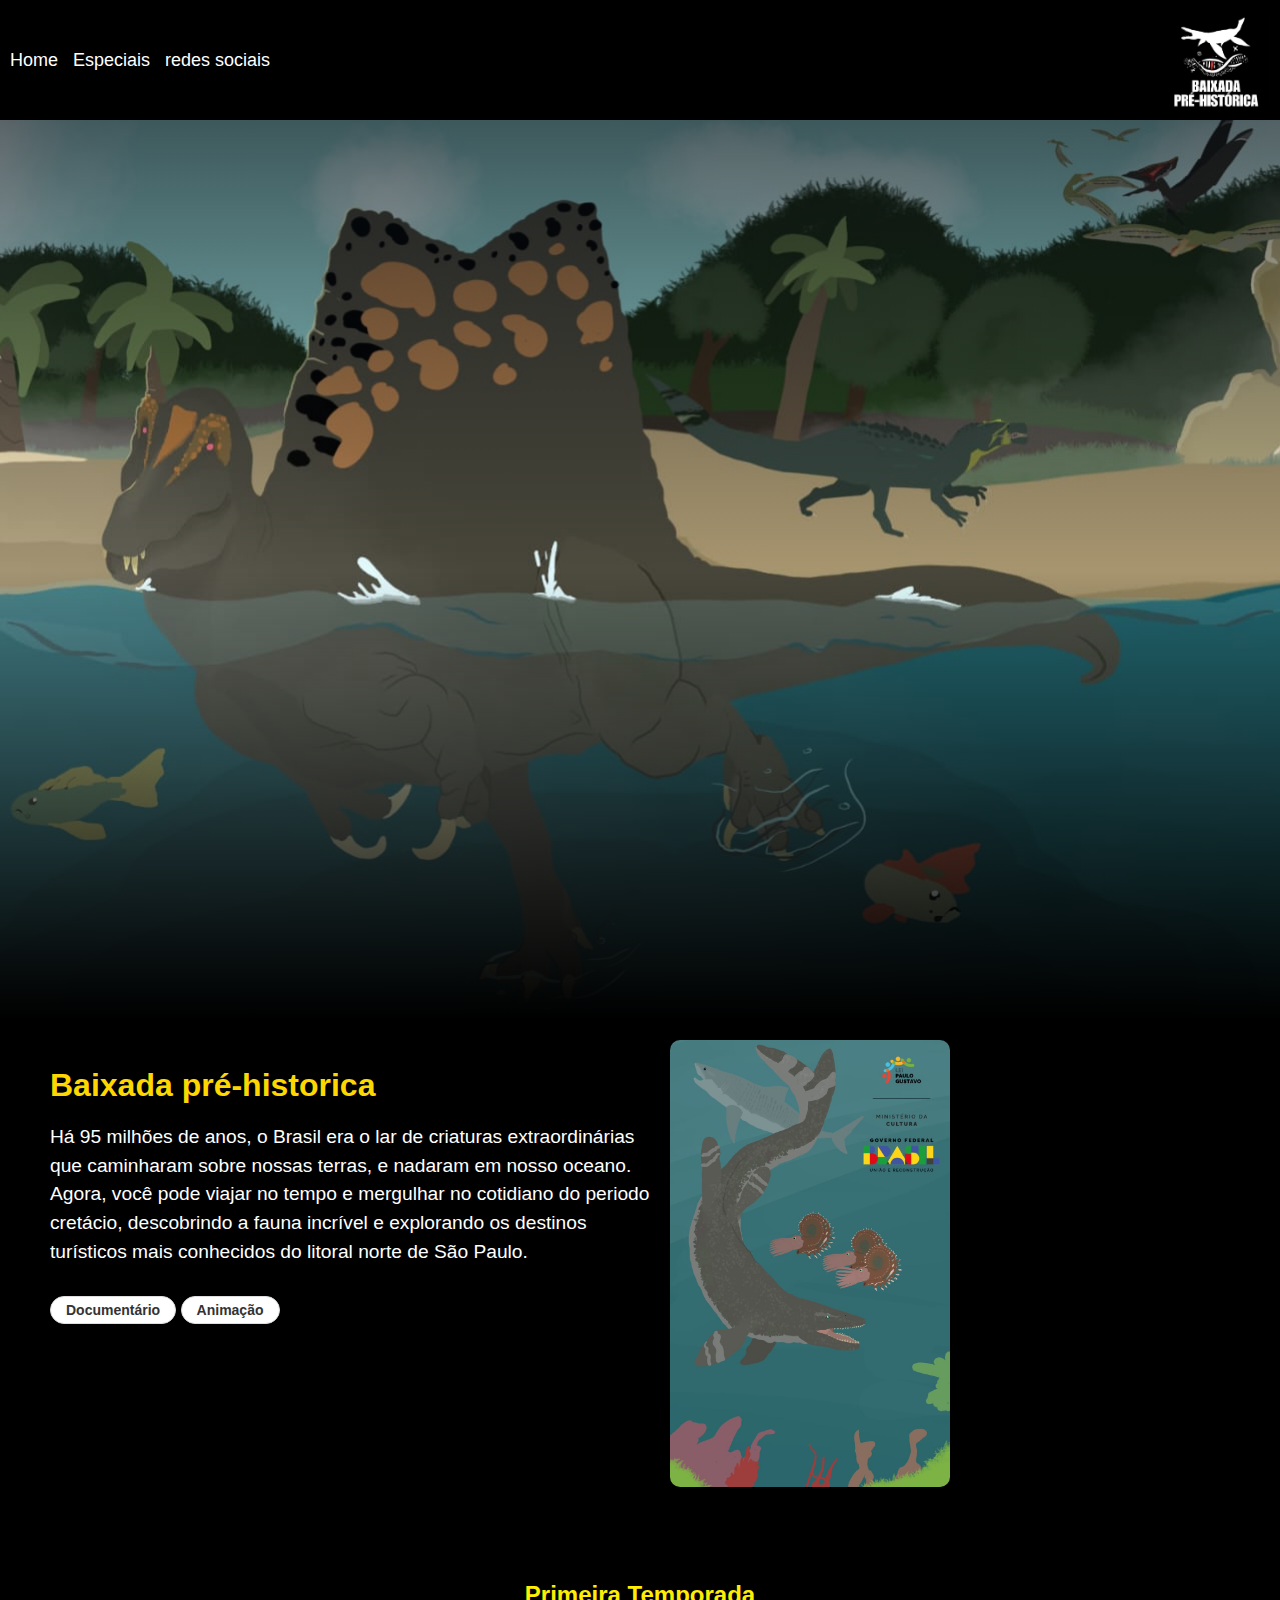
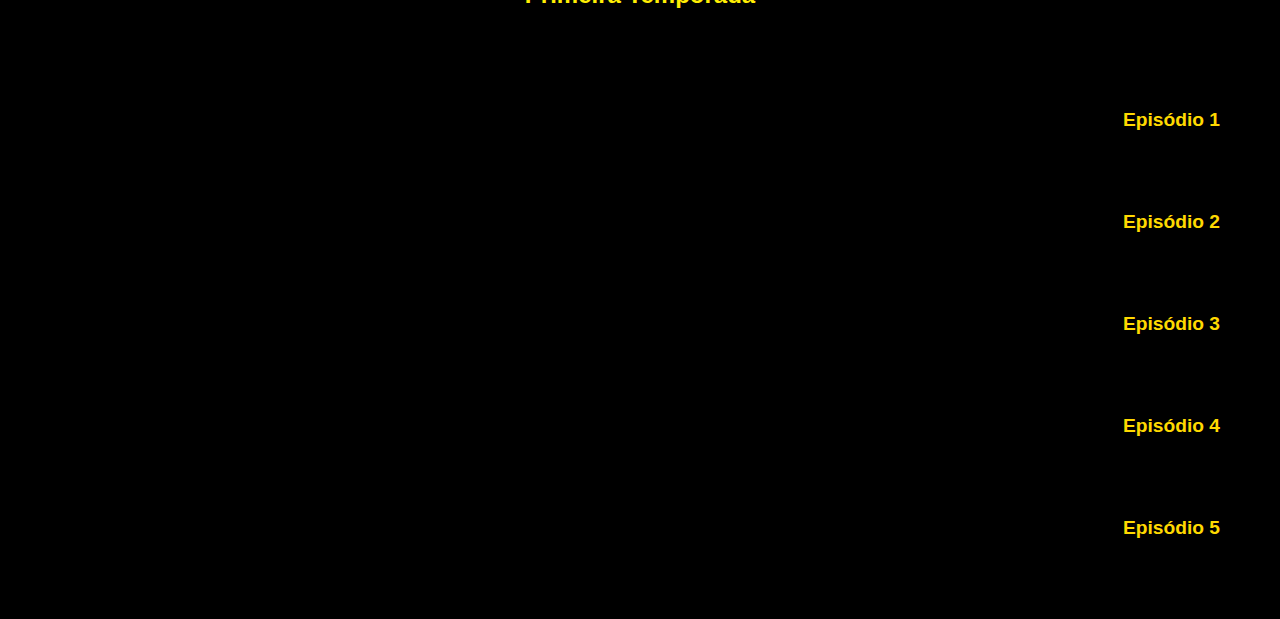
<file: index.html>
<!DOCTYPE html>
<html lang="en">
<head>
  <meta charset="UTF-8">
  <meta name="viewport" content="width=device-width, initial-scale=1.0">
  <link rel="icon" type="image/ico" href="./imagens/logoIcon.jpeg">
  <title>Baixada pré historica Home</title>
  <link rel="stylesheet" href="./Home.css">
</head>
<body>
  <header>
    <nav>
      <a href="./index.html">Home</a>
      <a href="./Special.html">Especiais</a>
      <a href="./Redes.html">redes sociais</a>
    </nav>
    <div class="logo">
      <img src="./imagens/logoHeader.jpeg" alt="Logo da Empresa">
    </div>
  </header>
  <div class="fullscreen-image"></div>
  <section class="video-section">
    <div class="text-content">
      <h2>Baixada pré-historica</h2>
      <p>
        Há 95 milhões de anos, o Brasil era o lar de criaturas extraordinárias que caminharam sobre nossas terras, e nadaram em nosso oceano. Agora, você pode viajar no tempo e mergulhar no cotidiano do periodo cretácio, descobrindo a fauna incrível e explorando os destinos turísticos mais conhecidos do litoral norte de São Paulo.
      </p>
      <div class="tag-documentary">Documentário</div>
      <div class="tag-documentary">Animação</div>
      
    </div>
    <div class="image-container">
      <img src="./imagens//logo.jpeg" alt="Capa">
    </div>
  </section>
</section>
<section class="season-section">
  <h2>Primeira Temporada</h2>
  <div class="video-list">
    <!-- Primeiro vídeo -->
    <div class="video-container">
      <object 
        data="https://www.youtube.com/embed/pdyxjX7Bpso" 
        width="320" 
        height="180">
      </object>
      <span>Episódio 1</span>
    </div>
    <!-- Segundo vídeo -->
    <div class="video-container">
      <object 
        data="https://www.youtube.com/embed/YUZGlGAbtJk" 
        width="320" 
        height="180">
      </object>
      <span>Episódio 2</span>
    </div>
    <!-- Terceiro vídeo -->
    <div class="video-container">
      <object 
        data="https://www.youtube.com/embed/_tBOapTTi2o" 
        width="320" 
        height="180">
      </object>
      <span>Episódio 3</span>
    </div>
    <!-- Quarto vídeo -->
    <div class="video-container">
      <object 
        data="https://www.youtube.com/embed/pyjnyBS_FOM" 
        width="320" 
        height="180">
      </object>
      <span>Episódio 4</span>
    </div>
    <!-- Quinto vídeo -->
    <div class="video-container">
      <object 
        data="https://www.youtube.com/embed/rGrId6sLzO8" 
        width="220" 
        height="180">
      </object>
      <span>Episódio 5</span>
    </div>
  </div>
  <!-- Modal para centralizar o vídeo -->
  <div id="video-modal" class="modal hidden">
    <div class="modal-content">
      <button id="close-modal">Fechar</button>
      <object id="modal-video" width="640" height="360"></object>
    </div>
  </div>
</section>
<script src="./javascript/Home.js"></script> 
</body>
</html>
</file>
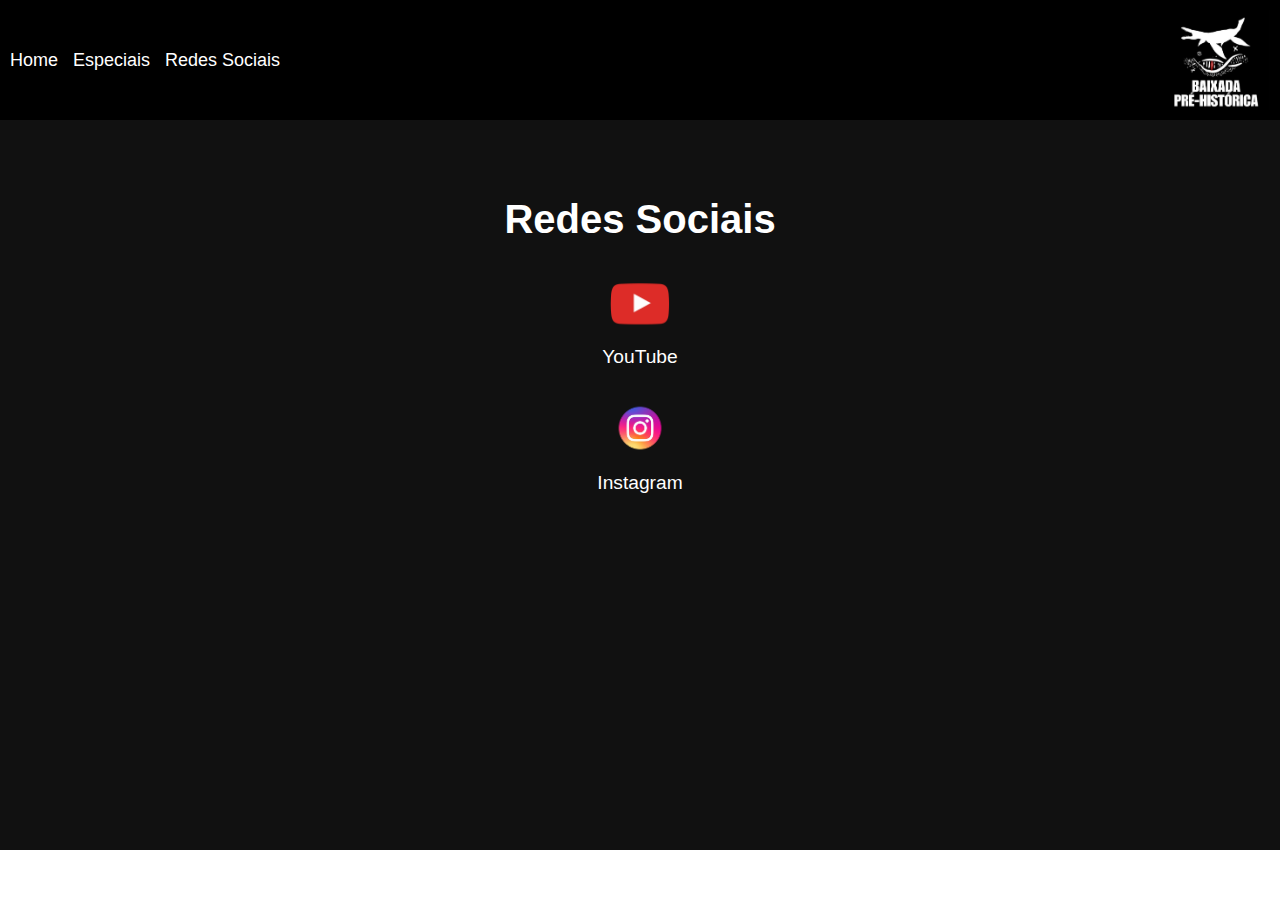
<file: Redes.html>
<!DOCTYPE html>
<html lang="en">
<head>
  <meta charset="UTF-8">
  <meta name="viewport" content="width=device-width, initial-scale=1.0">
  <link rel="icon" type="image/ico" href="./imagens/logoIcon.jpeg">
  <title>Baixada pré historica Redes</title>
  <link rel="stylesheet" href="./Redes.css">
</head>
<body>
  <header>
    <nav>
      <a href="./index.html">Home</a>
      <a href="./Special.html">Especiais</a>
      <a href="./Redes.html">Redes Sociais</a>
    </nav>
    <div class="logo">
      <img src="./imagens/logoHeader.jpeg" alt="Logo da Empresa">
    </div>
  </header>

  <section class="social-media">
    <h1>Redes Sociais</h1>
    <div class="icons">
      <!-- Item do YouTube -->
      <div class="icon-item">
        <a href="https://www.youtube.com/@PrimitiveDomain" target="_blank">
          <img src="./imagens/yotube.png" alt="Ícone do YouTube">
        </a>
        <span>YouTube</span>
      </div>
      <!-- Item do Instagram -->
      <div class="icon-item">
        <a href="https://www.instagram.com/arthur.bh_silva/" target="_blank">
          <img src="./imagens/insta.png" alt="Ícone do Instagram">
        </a>
        <span>Instagram</span>
      </div>
    </div>
  </section>
</body>
</html>
</file>
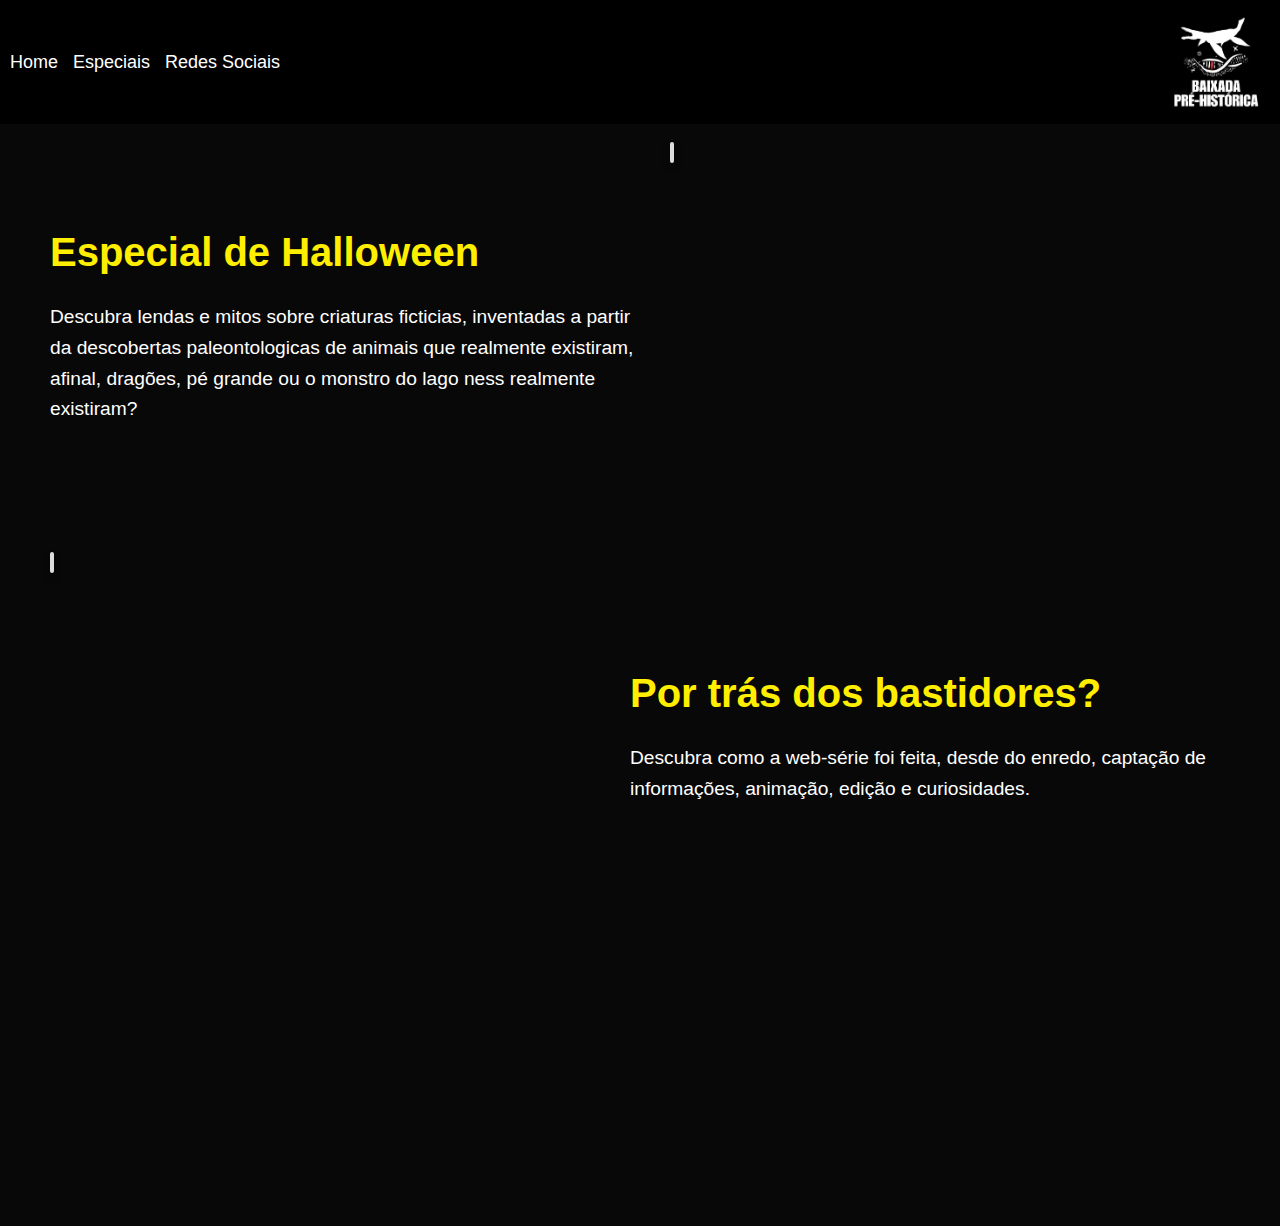
<file: Special.html>
<!DOCTYPE html>
<html lang="en">
<head>
  <meta charset="UTF-8">
  <meta name="viewport" content="width=device-width, initial-scale=1.0">
  <link rel="icon" type="image/ico" href="./imagens/logoIcon.jpeg">
  <title>Baixada pré historica Speciais</title>
  <link rel="stylesheet" href="./Special.css">
</head>
<body>
  <header>
    <nav>
      <a href="./index.html">Home</a>
      <a href="./Special.html">Especiais</a>
      <a href="./Redes.html">Redes Sociais</a>
    </nav>
    <div class="logo">
      <img src="./imagens/logoHeader.jpeg" alt="Logo da Empresa">
    </div>
  </header>

  <main class="content">
    <!-- Primeira Seção -->
    <div class="section">
      <div class="text-section">
        <h1>Especial de Halloween</h1>
        <p>
         Descubra lendas e mitos sobre criaturas ficticias, inventadas a partir da descobertas paleontologicas de animais que realmente existiram, afinal, dragões, pé grande ou o monstro do lago ness realmente existiram?
        </p>
      </div>
      <div class="video-section">
        <object 
          data="https://www.youtube.com/embed/lGkSKWat9z8?si=lDRrMlf-e38s8vQL" 
          type="text/html" 
          width="560" 
          height="315">
        </object>
      </div>
    </div>

    <!-- Segunda Seção (posições invertidas) -->
    <div class="section reverse">
        <div class="text-section">
            <h1>Por trás dos bastidores?</h1>
            <p>
              Descubra como a web-série foi feita, desde do enredo, captação de informações, animação, edição e curiosidades.
            </p>
          </div>
      <div class="video-section">
        <object 
          data="https://www.youtube.com/embed/qAShiIPqY4Y?si=EDHhtR8b3Nmiqo_B" 
          type="text/html" 
          width="560" 
          height="auto">
        </object>
      </div>
    </div>
  </main>
</body>
</html>
</file>
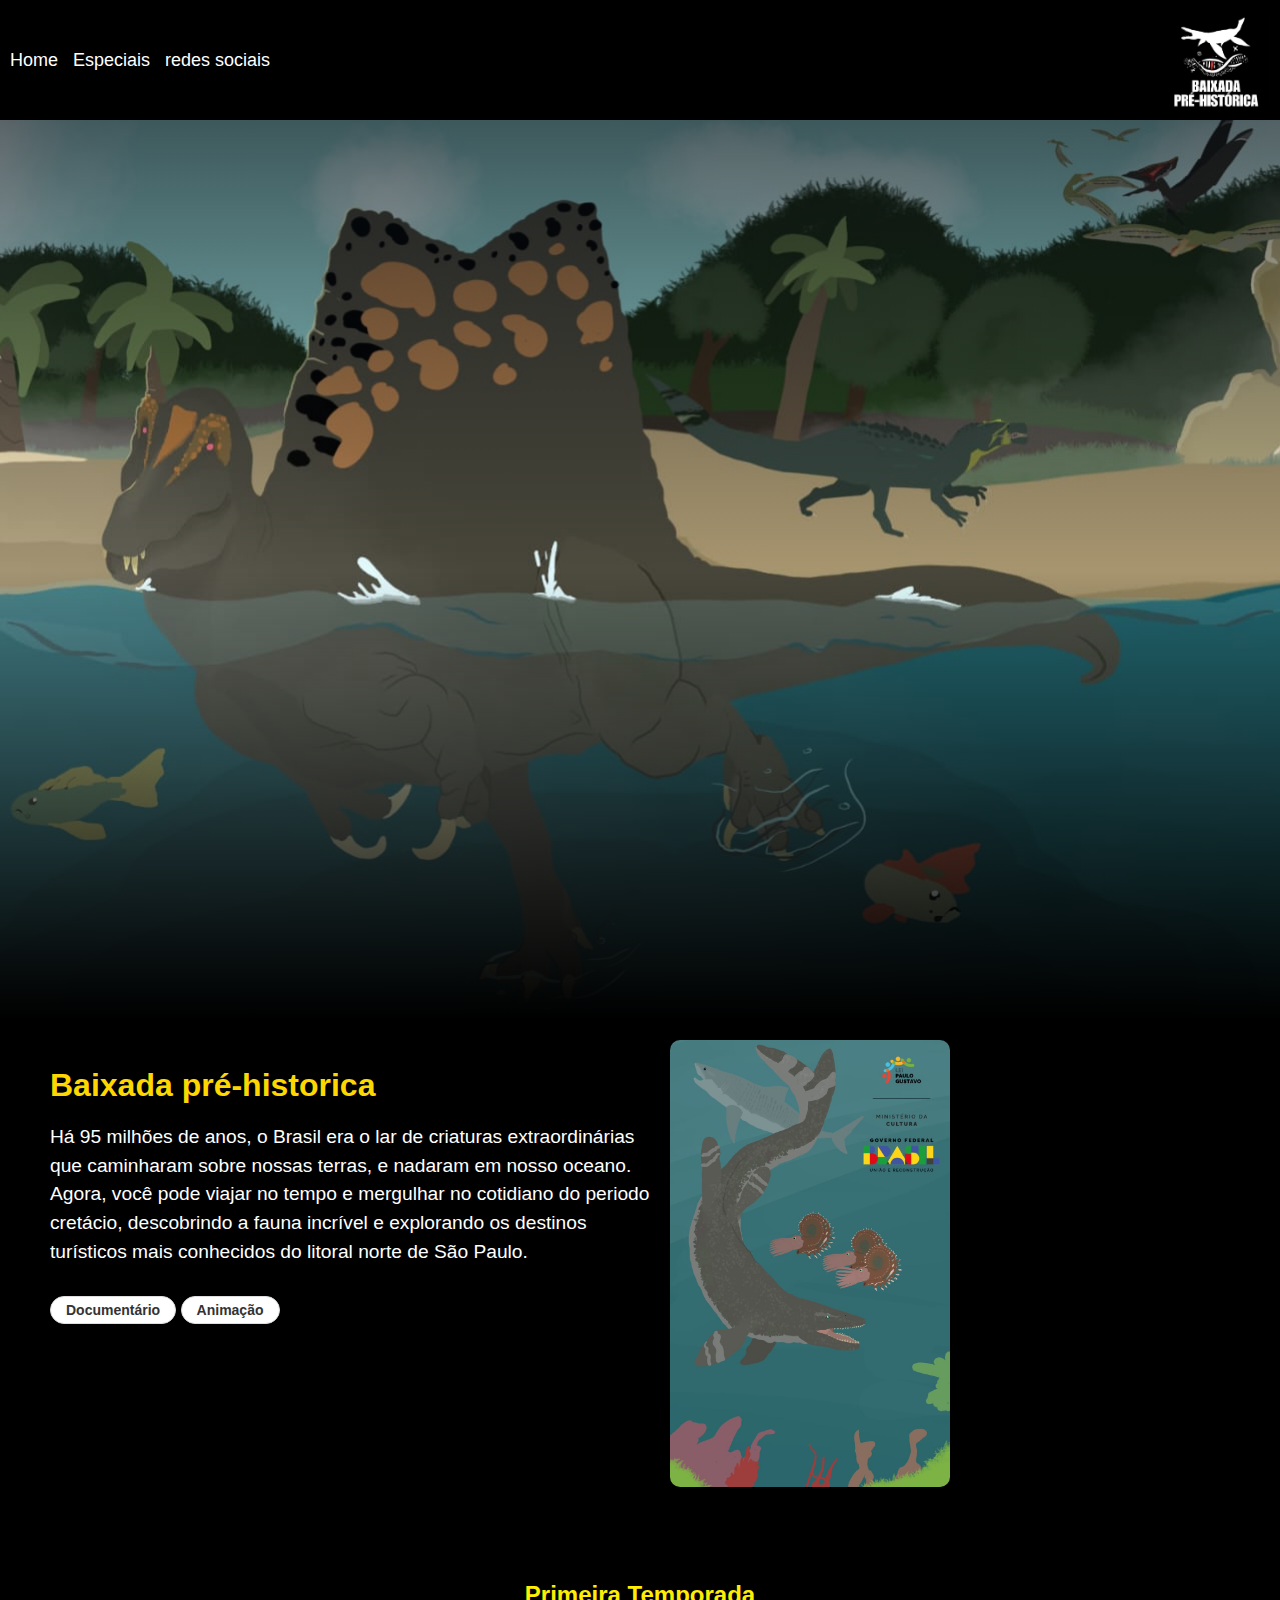
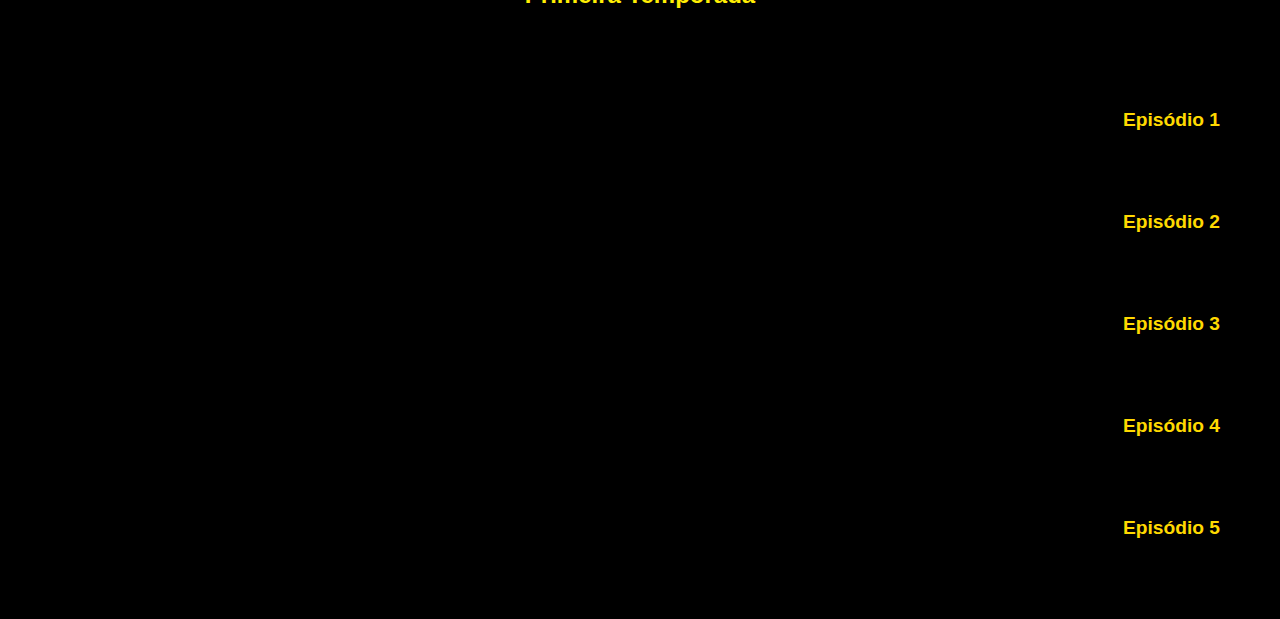
<file: HTML/Home.html>
<!DOCTYPE html>
<html lang="en">
<head>
  <meta charset="UTF-8">
  <meta name="viewport" content="width=device-width, initial-scale=1.0">
  <link rel="icon" type="image/ico" href="../imagens/logoIcon.jpeg">
  <title>Baixada pré historica Home</title>
  <link rel="stylesheet" href="../CSS/Home.css">
</head>
<body>
  <header>
    <nav>
      <a href="./Home.html">Home</a>
      <a href="./Special.html">Especiais</a>
      <a href="./Redes.html">redes sociais</a>
    </nav>
    <div class="logo">
      <img src="../imagens/logoHeader.jpeg" alt="Logo da Empresa">
    </div>
  </header>
  <div class="fullscreen-image"></div>
  <section class="video-section">
    <div class="text-content">
      <h2>Baixada pré-historica</h2>
      <p>
        Há 95 milhões de anos, o Brasil era o lar de criaturas extraordinárias que caminharam sobre nossas terras, e nadaram em nosso oceano. Agora, você pode viajar no tempo e mergulhar no cotidiano do periodo cretácio, descobrindo a fauna incrível e explorando os destinos turísticos mais conhecidos do litoral norte de São Paulo.
      </p>
      <div class="tag-documentary">Documentário</div>
      <div class="tag-documentary">Animação</div>
      
    </div>
    <div class="image-container">
      <img src="../imagens//logo.jpeg" alt="Capa">
    </div>
  </section>
</section>
<section class="season-section">
  <h2>Primeira Temporada</h2>
  <div class="video-list">
    <!-- Primeiro vídeo -->
    <div class="video-container">
      <object 
        data="https://www.youtube.com/embed/pdyxjX7Bpso" 
        width="320" 
        height="180">
      </object>
      <span>Episódio 1</span>
    </div>
    <!-- Segundo vídeo -->
    <div class="video-container">
      <object 
        data="https://www.youtube.com/embed/YUZGlGAbtJk" 
        width="320" 
        height="180">
      </object>
      <span>Episódio 2</span>
    </div>
    <!-- Terceiro vídeo -->
    <div class="video-container">
      <object 
        data="https://www.youtube.com/embed/_tBOapTTi2o" 
        width="320" 
        height="180">
      </object>
      <span>Episódio 3</span>
    </div>
    <!-- Quarto vídeo -->
    <div class="video-container">
      <object 
        data="https://www.youtube.com/embed/pyjnyBS_FOM" 
        width="320" 
        height="180">
      </object>
      <span>Episódio 4</span>
    </div>
    <!-- Quinto vídeo -->
    <div class="video-container">
      <object 
        data="https://www.youtube.com/embed/rGrId6sLzO8" 
        width="220" 
        height="180">
      </object>
      <span>Episódio 5</span>
    </div>
  </div>
  <!-- Modal para centralizar o vídeo -->
  <div id="video-modal" class="modal hidden">
    <div class="modal-content">
      <button id="close-modal">Fechar</button>
      <object id="modal-video" width="640" height="360"></object>
    </div>
  </div>
</section>
<script src="../javascript/Home.js"></script> 
</body>
</html>
</file>
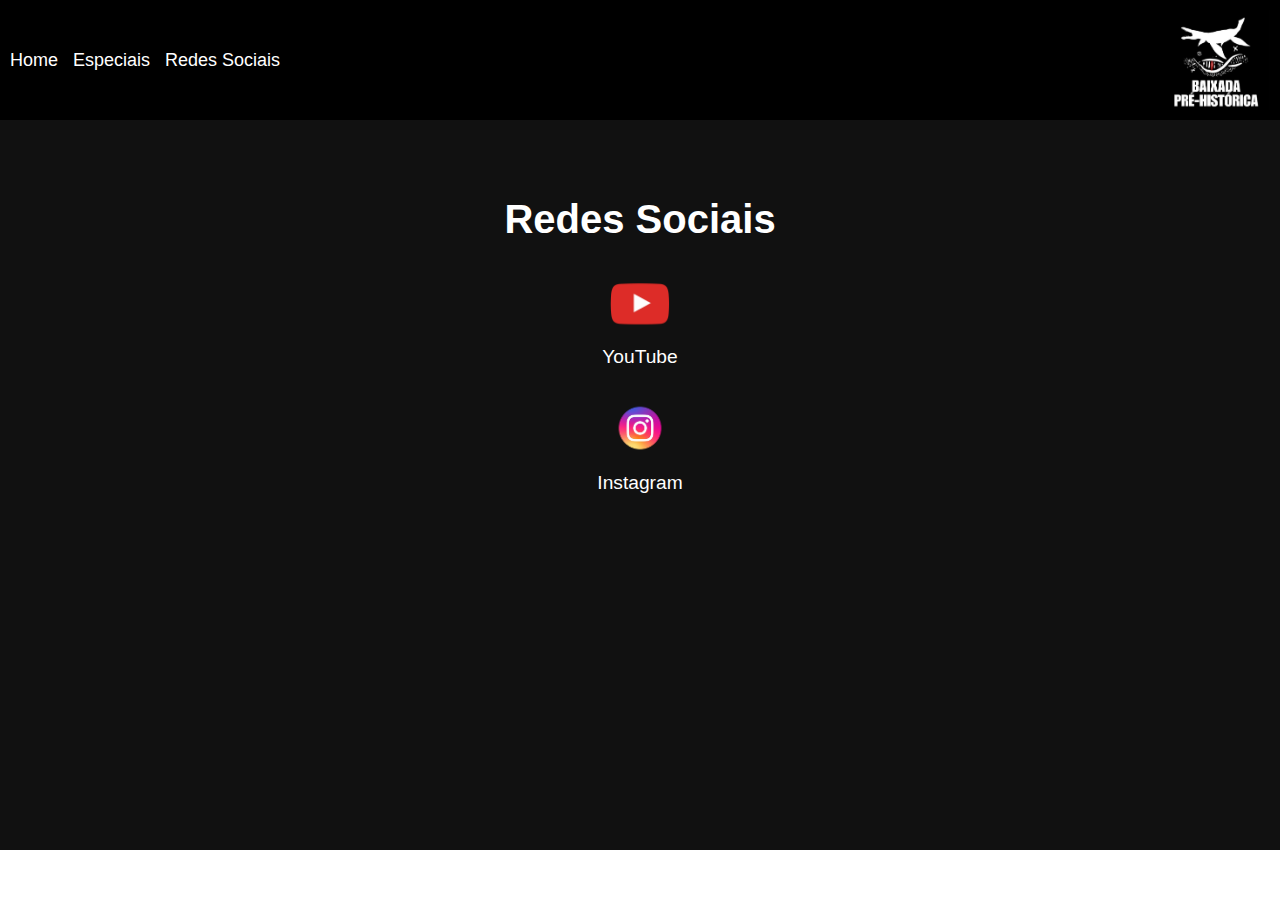
<file: HTML/Redes.html>
<!DOCTYPE html>
<html lang="en">
<head>
  <meta charset="UTF-8">
  <meta name="viewport" content="width=device-width, initial-scale=1.0">
  <link rel="icon" type="image/ico" href="../imagens/logoIcon.jpeg">
  <title>Baixada pré historica Redes</title>
  <link rel="stylesheet" href="../CSS/Redes.css">
</head>
<body>
  <header>
    <nav>
      <a href="./Home.html">Home</a>
      <a href="./Special.html">Especiais</a>
      <a href="./Redes.html">Redes Sociais</a>
    </nav>
    <div class="logo">
      <img src="../imagens/logoHeader.jpeg" alt="Logo da Empresa">
    </div>
  </header>

  <section class="social-media">
    <h1>Redes Sociais</h1>
    <div class="icons">
      <!-- Item do YouTube -->
      <div class="icon-item">
        <a href="https://www.youtube.com/@PrimitiveDomain" target="_blank">
          <img src="../imagens/yotube.png" alt="Ícone do YouTube">
        </a>
        <span>YouTube</span>
      </div>
      <!-- Item do Instagram -->
      <div class="icon-item">
        <a href="https://www.instagram.com/arthur.bh_silva/" target="_blank">
          <img src="../imagens/insta.png" alt="Ícone do Instagram">
        </a>
        <span>Instagram</span>
      </div>
    </div>
  </section>
</body>
</html>
</file>
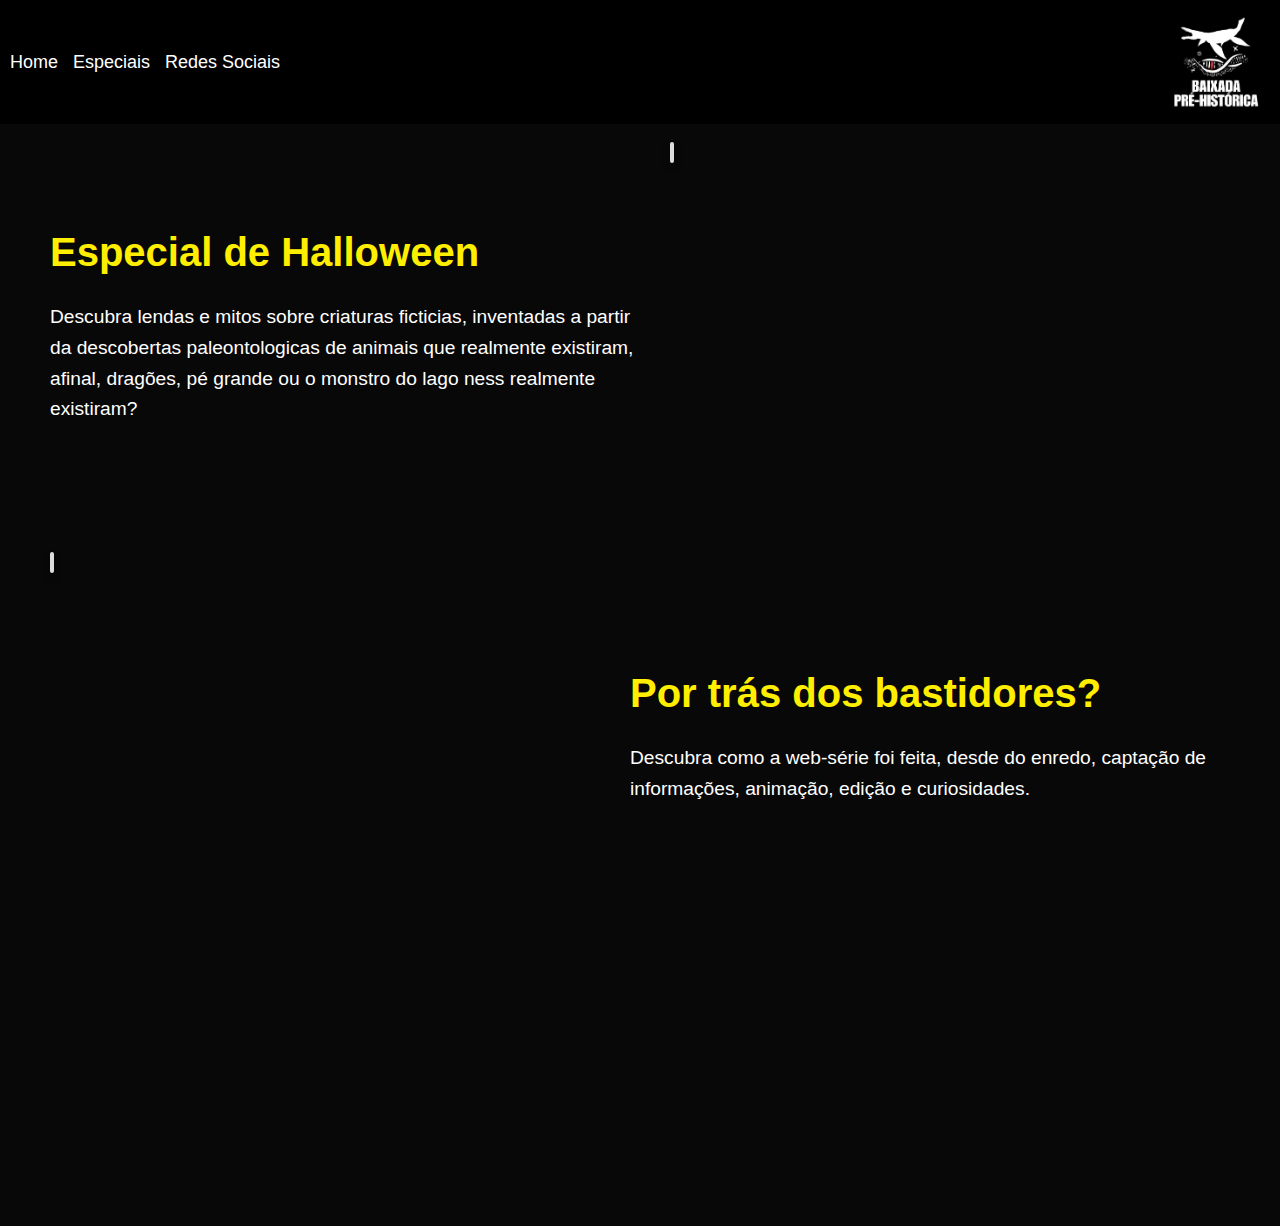
<file: HTML/Special.html>
<!DOCTYPE html>
<html lang="en">
<head>
  <meta charset="UTF-8">
  <meta name="viewport" content="width=device-width, initial-scale=1.0">
  <link rel="icon" type="image/ico" href="../imagens/logoIcon.jpeg">
  <title>Baixada pré historica Speciais</title>
  <link rel="stylesheet" href="../CSS/Special.css">
</head>
<body>
  <header>
    <nav>
      <a href="./Home.html">Home</a>
      <a href="./Special.html">Especiais</a>
      <a href="./Redes.html">Redes Sociais</a>
    </nav>
    <div class="logo">
      <img src="../imagens/logoHeader.jpeg" alt="Logo da Empresa">
    </div>
  </header>

  <main class="content">
    <!-- Primeira Seção -->
    <div class="section">
      <div class="text-section">
        <h1>Especial de Halloween</h1>
        <p>
         Descubra lendas e mitos sobre criaturas ficticias, inventadas a partir da descobertas paleontologicas de animais que realmente existiram, afinal, dragões, pé grande ou o monstro do lago ness realmente existiram?
        </p>
      </div>
      <div class="video-section">
        <object 
          data="https://www.youtube.com/embed/lGkSKWat9z8?si=lDRrMlf-e38s8vQL" 
          type="text/html" 
          width="560" 
          height="315">
        </object>
      </div>
    </div>

    <!-- Segunda Seção (posições invertidas) -->
    <div class="section reverse">
        <div class="text-section">
            <h1>Por trás dos bastidores?</h1>
            <p>
              Descubra como a web-série foi feita, desde do enredo, captação de informações, animação, edição e curiosidades.
            </p>
          </div>
      <div class="video-section">
        <object 
          data="https://www.youtube.com/embed/qAShiIPqY4Y?si=EDHhtR8b3Nmiqo_B" 
          type="text/html" 
          width="560" 
          height="auto">
        </object>
      </div>
    </div>
  </main>
</body>
</html>
</file>
<file: Redes.css>
body {
    margin: 0;
    font-family: Arial, sans-serif;
  }
  
  /* Estilizando o header */
  header {
    display: flex;
    justify-content: space-between;
    align-items: center;
    background: black;
    padding: 10px;
  }
  
  /* Navegação */
  nav {
    display: flex;
    gap: 15px;
    flex-wrap: wrap;
  }
  
  nav a {
    text-decoration: none;
    color: white;
    font-size: 18px;
    transition: color 0.3s ease;
  }
  
  nav a:hover {
    color: #FFD700;
  }
  
  /* Logo */
  .logo img {
    height: 100px;
    width: auto;
    display: block;
  }
  
  /* Seção Redes Sociais */
  .social-media {
    text-align: center;
    background-color: #111111; /* Fundo preto */
    color: #ffee04; /* Texto amarelo */
    padding: 50px 20px;
    min-height: 70vh;
  }
  
  .social-media h1 {
    font-size: 2.5rem;
    margin-bottom: 30px;
    color: white;
  }
  
  .social-media .icons {
    display: flex;
    flex-direction: column; /* Ícones em coluna */
    align-items: center;
    gap: 30px; /* Espaçamento entre os itens */
  }
  
  .social-media .icon-item {
    display: flex;
    flex-direction: column; /* Ícone e texto em coluna */
    align-items: center;
    gap: 10px;
  }
  
  .social-media .icon-item img {
    width: 60px; /* Tamanho adequado dos ícones */
    height: 60px;
    transition: transform 0.3s ease, filter 0.3s ease;
  }
  
  .social-media .icon-item img:hover {
    transform: scale(1.2); /* Efeito de zoom no hover */
    filter: brightness(1.5); /* Aumenta o brilho no hover */
  }
  
  .social-media .icon-item span {
    font-size: 1.2rem;
    color: white; /* Texto branco */
  }
</file>
<file: Special.css>
body {
    margin: 0;
    font-family: Arial, sans-serif;
    background-color: #f4f4f4;
  }
  
  header {
    display: flex;
    justify-content: space-between;
    align-items: center;
    background-color: black;
    padding: 10px;
  }
  
  nav {
    display: flex;
    gap: 15px;
  }
  
  nav a {
    text-decoration: none;
    color: white;
    font-size: 18px;
    transition: color 0.3s ease;
  }
  
  nav a:hover {
    color: #FFD700;
  }
  
  .logo img {
    height: 100px;
    width: auto;
  }
  
  main.content {
    display: flex;
    flex-direction: column;
    gap: 50px;
    padding: 20px;
    background-color: rgb(8, 8, 8);
    height: 118vh;
  }
  
  .section {
    display: flex;
    flex-wrap: wrap;
    align-items: center;
    justify-content: center;
    gap: 20px;
  }
  
  .text-section {
    flex: 1;
    max-width: 600px;
  }
  
  .text-section h1 {
    font-size: 2.5rem;
    color: #ffee00;
  }
  
  .text-section p {
    font-size: 1.2rem;
    color: #ffffff;
    line-height: 1.6;
  }
  
  .video-section {
    flex: 1;
    max-width: 560px;
    height: 360px;
  }

  .video-section object {
   height: 100%;
   width: 100%;
  }
  
  object {
    border: 2px solid #ddd;
    border-radius: 8px;
    box-shadow: 0 4px 8px rgba(0, 0, 0, 0.2);
    width: 100%;
    height: auto;
  }
  
  /* Estilo para a seção com posições invertidas */
  .section.reverse {
    flex-direction: row-reverse;
  }
  
  /* Responsividade */
  @media (max-width: 768px) {
    .section {
      flex-direction: column;
    }
  
    .section.reverse {
      flex-direction: column;
    }
  }
</file>
<file: CSS/Redes.css>
body {
    margin: 0;
    font-family: Arial, sans-serif;
  }
  
  /* Estilizando o header */
  header {
    display: flex;
    justify-content: space-between;
    align-items: center;
    background: black;
    padding: 10px;
  }
  
  /* Navegação */
  nav {
    display: flex;
    gap: 15px;
    flex-wrap: wrap;
  }
  
  nav a {
    text-decoration: none;
    color: white;
    font-size: 18px;
    transition: color 0.3s ease;
  }
  
  nav a:hover {
    color: #FFD700;
  }
  
  /* Logo */
  .logo img {
    height: 100px;
    width: auto;
    display: block;
  }
  
  /* Seção Redes Sociais */
  .social-media {
    text-align: center;
    background-color: #111111; /* Fundo preto */
    color: #ffee04; /* Texto amarelo */
    padding: 50px 20px;
    min-height: 70vh;
  }
  
  .social-media h1 {
    font-size: 2.5rem;
    margin-bottom: 30px;
    color: white;
  }
  
  .social-media .icons {
    display: flex;
    flex-direction: column; /* Ícones em coluna */
    align-items: center;
    gap: 30px; /* Espaçamento entre os itens */
  }
  
  .social-media .icon-item {
    display: flex;
    flex-direction: column; /* Ícone e texto em coluna */
    align-items: center;
    gap: 10px;
  }
  
  .social-media .icon-item img {
    width: 60px; /* Tamanho adequado dos ícones */
    height: 60px;
    transition: transform 0.3s ease, filter 0.3s ease;
  }
  
  .social-media .icon-item img:hover {
    transform: scale(1.2); /* Efeito de zoom no hover */
    filter: brightness(1.5); /* Aumenta o brilho no hover */
  }
  
  .social-media .icon-item span {
    font-size: 1.2rem;
    color: white; /* Texto branco */
  }
</file>
<file: CSS/Special.css>
body {
    margin: 0;
    font-family: Arial, sans-serif;
    background-color: #f4f4f4;
  }
  
  header {
    display: flex;
    justify-content: space-between;
    align-items: center;
    background-color: black;
    padding: 10px;
  }
  
  nav {
    display: flex;
    gap: 15px;
  }
  
  nav a {
    text-decoration: none;
    color: white;
    font-size: 18px;
    transition: color 0.3s ease;
  }
  
  nav a:hover {
    color: #FFD700;
  }
  
  .logo img {
    height: 100px;
    width: auto;
  }
  
  main.content {
    display: flex;
    flex-direction: column;
    gap: 50px;
    padding: 20px;
    background-color: rgb(8, 8, 8);
    height: 118vh;
  }
  
  .section {
    display: flex;
    flex-wrap: wrap;
    align-items: center;
    justify-content: center;
    gap: 20px;
  }
  
  .text-section {
    flex: 1;
    max-width: 600px;
  }
  
  .text-section h1 {
    font-size: 2.5rem;
    color: #ffee00;
  }
  
  .text-section p {
    font-size: 1.2rem;
    color: #ffffff;
    line-height: 1.6;
  }
  
  .video-section {
    flex: 1;
    max-width: 560px;
    height: 360px;
  }

  .video-section object {
   height: 100%;
   width: 100%;
  }
  
  object {
    border: 2px solid #ddd;
    border-radius: 8px;
    box-shadow: 0 4px 8px rgba(0, 0, 0, 0.2);
    width: 100%;
    height: auto;
  }
  
  /* Estilo para a seção com posições invertidas */
  .section.reverse {
    flex-direction: row-reverse;
  }
  
  /* Responsividade */
  @media (max-width: 768px) {
    .section {
      flex-direction: column;
    }
  
    .section.reverse {
      flex-direction: column;
    }
  }
</file>
<file: Home.css>
/* Reset básico */
body {
  margin: 0;
  font-family: Arial, sans-serif;
  background-color: #000;
}

/* Estilizando o header */
header {
  display: flex;
  justify-content: space-between;
  align-items: center;
  background: black;
  padding: 10px;
}

/* Navegação */
nav {
  display: flex;
  gap: 15px;
  flex-wrap: wrap;
}

nav a {
  text-decoration: none;
  color: white;
  font-size: 18px;
  transition: color 0.3s ease;
}

nav a:hover {
  color: #FFD700;
}

/* Logo */
.logo img {
  height: 100px;
  width: auto;
  display: block;
}
/* Estilo padrão para computadores */
.fullscreen-image {
  position: relative;
  background-image: 
    linear-gradient(to bottom, rgba(8, 13, 19, 0.61), rgba(0, 0, 0, 0), rgb(0, 0, 0)),
    url('./imagens/wallpaper.jpeg');
  background-size: cover; /* Garante que a imagem ocupe todo o espaço disponível */
  background-repeat: no-repeat;
  background-position: center;
  height: 100vh; /* Ocupa toda a altura da tela */
  width: 100%;
}

/* Estilo para telas menores (celulares) */
@media (max-width: 1278px) {
  .fullscreen-image {
    position: relative;
    background-image: 
      linear-gradient(to bottom, rgba(8, 13, 19, 0.61), rgba(0, 0, 0, 0), rgb(0, 0, 0)),
      url('./imagens/wallpaper.jpeg');
    background-size: contain; /* Torna a imagem responsiva */
    background-repeat: no-repeat;
    background-position: center;
    height: calc(100vh - 225px);
    width: 100%;
  }
}

@media (max-width: 810px) {
  .fullscreen-image {
    position: relative;
    background-image: 
      linear-gradient(to bottom, rgba(8, 13, 19, 0.61), rgba(0, 0, 0, 0), rgb(0, 0, 0)),
      url('./imagens/wallpaper.jpeg');
    background-size: contain; /* Torna a imagem responsiva */
    background-repeat: no-repeat;
    background-position: center;
    height: calc(100vh - 610px);
    width: 100%;
  }
}

@media (max-width: 430px) {
  .fullscreen-image {
    position: relative;
    background-image: 
      linear-gradient(to bottom, rgba(8, 13, 19, 0.61), rgba(0, 0, 0, 0), rgb(0, 0, 0)),
      url('./imagens/wallpaper.jpeg');
    background-size: contain; /* Torna a imagem responsiva */
    background-repeat: no-repeat;
    background-position: center;
    height: calc(100vh - 680px);
    width: 100%;
  }
}

@media (max-width: 384px) {
  .fullscreen-image {
    position: relative;
    background-image: 
      linear-gradient(to bottom, rgba(8, 13, 19, 0.61), rgba(0, 0, 0, 0), rgb(0, 0, 0)),
      url('./imagens/wallpaper.jpeg');
    background-size: contain; /* Torna a imagem responsiva */
    background-repeat: no-repeat;
    background-position: center;
    height: calc(100vh - 635px);
    width: 100%;
  }
}

@media (max-width: 360px) {
  .fullscreen-image {
    position: relative;
    background-image: 
      linear-gradient(to bottom, rgba(8, 13, 19, 0.61), rgba(0, 0, 0, 0), rgb(0, 0, 0)),
      url('./imagens/wallpaper.jpeg');
    background-size: contain; /* Torna a imagem responsiva */
    background-repeat: no-repeat;
    background-position: center;
    height: calc(100vh - 600px);
    width: 100%;
  }
}





/* Sessão de introdução */
.next-section {
  background-color: #000000;
  padding: 30px;
  text-align: center;
  z-index: 2;
}

.next-section h1 {
  margin: 0;
  font-size: 2rem;
  color: #ffee04;
}

.next-section p {
  font-size: 1rem;
  color: white;
}

.tag-documentary {
  display: inline-block;
  padding: 5px 15px;
  margin-top: 10px;
  font-size: 14px;
  font-weight: bold;
  color: #333;
  background-color: #fff;
  border: 1px solid #ddd;
  border-radius: 20px;
  box-shadow: 0 2px 4px rgba(0, 0, 0, 0.1);
  text-align: center;
}

/* Sessão de vídeos */
.video-section {
  display: flex;
  flex-wrap: wrap;
  background-color: black;
  color: white;
  padding: 20px;
  gap: 20px;
  justify-content: center;
}

.video-section .text-content {
  flex: 1;
  max-width: 600px;
}

.video-section .text-content h2 {
  font-size: 2rem;
  margin-bottom: 15px;
  color: #FFD700;
}

.video-section .text-content p {
  font-size: 1.2rem;
  line-height: 1.5;
}

.video-section .image-container {
  flex: 1;
  max-width: 560px;
}

.video-section .image-container img {
  width: 50%;
  border-radius: 10px;
}

/* Sessão de temporada */
.season-section {
  text-align: center;
  color: #ffee04;
  background-color: #000;
  padding: 50px;
}

.season-section h2 {
  padding-bottom: 50px;
}

.video-list {
  display: flex;
  flex-direction: column;
  gap: 20px;
}

.video-container {
  display: flex;
  align-items: center;
  justify-content: space-between;
  width: 100%;
  background-color: #000000;
  padding: 30px 10px;
  box-sizing: border-box;
  transition: transform 0.3s ease, background-color 0.3s ease;
}

.video-container:hover {
  transform: scale(1.02);
  background-color: #0e0e0e;
}

.video-container object {
  width: 30%;
  height: auto;
}

.video-container span {
  font-size: 1.2rem;
  font-weight: bold;
  margin-left: 15px;
  color: #ffd900;
  flex-shrink: 0;
}

/* Modal */
.modal {
  position: fixed;
  top: 0;
  left: 0;
  width: 100%;
  height: 100%;
  background-color: rgba(0, 0, 0, 0.8);
  display: flex;
  justify-content: center;
  align-items: center;
  z-index: 9999;
}

.modal.hidden {
  display: none;
}

.modal-content {
  position: relative;
  background-color: #000;
  padding: 20px;
  border-radius: 10px;
  text-align: center;
}

.modal-content button {
  position: absolute;
  top: 10px;
  right: 10px;
  background-color: #f00;
  color: #fff;
  border: none;
  border-radius: 5px;
  cursor: pointer;
}

.modal-content button:hover {
  background-color: #c00;
}

/* Responsividade */
@media (max-width: 768px) {
  nav {
    flex-wrap: wrap;
    justify-content: center;
    gap: 10px;
  }

  .logo img {
    height: 60px;
  }

  .video-section {
    flex-direction: column;
  }

  .video-section .text-content h2 {
    font-size: 1.5rem;
  }

  .video-section .text-content p {
    font-size: 1rem;
  }

  .video-container object {
    width: 100%;
  }

  .modal-content object {
    width: 90%;
  }
}

@media (max-width: 480px) {
  .logo img {
    height: 50px;
  }

  .next-section h1 {
    font-size: 1.5rem;
  }

  .video-section .text-content h2 {
    font-size: 1.2rem;
  }

  .video-section .text-content p {
    font-size: 0.9rem;
  }

  .video-container span {
    font-size: 1rem;
  }

  .modal-content object {
    width: 95%;
  }
}
</file>
<file: CSS/Home.css>
/* Reset básico */
body {
  margin: 0;
  font-family: Arial, sans-serif;
  background-color: #000;
}

/* Estilizando o header */
header {
  display: flex;
  justify-content: space-between;
  align-items: center;
  background: black;
  padding: 10px;
}

/* Navegação */
nav {
  display: flex;
  gap: 15px;
  flex-wrap: wrap;
}

nav a {
  text-decoration: none;
  color: white;
  font-size: 18px;
  transition: color 0.3s ease;
}

nav a:hover {
  color: #FFD700;
}

/* Logo */
.logo img {
  height: 100px;
  width: auto;
  display: block;
}
/* Estilo padrão para computadores */
.fullscreen-image {
  position: relative;
  background-image: 
    linear-gradient(to bottom, rgba(8, 13, 19, 0.61), rgba(0, 0, 0, 0), rgb(0, 0, 0)),
    url('../imagens/wallpaper.jpeg');
  background-size: cover; /* Garante que a imagem ocupe todo o espaço disponível */
  background-repeat: no-repeat;
  background-position: center;
  height: 100vh; /* Ocupa toda a altura da tela */
  width: 100%;
}

/* Estilo para telas menores (celulares) */
@media (max-width: 1278px) {
  .fullscreen-image {
    position: relative;
    background-image: 
      linear-gradient(to bottom, rgba(8, 13, 19, 0.61), rgba(0, 0, 0, 0), rgb(0, 0, 0)),
      url('../imagens/wallpaper.jpeg');
    background-size: contain; /* Torna a imagem responsiva */
    background-repeat: no-repeat;
    background-position: center;
    height: calc(100vh - 225px);
    width: 100%;
  }
}

@media (max-width: 810px) {
  .fullscreen-image {
    position: relative;
    background-image: 
      linear-gradient(to bottom, rgba(8, 13, 19, 0.61), rgba(0, 0, 0, 0), rgb(0, 0, 0)),
      url('../imagens/wallpaper.jpeg');
    background-size: contain; /* Torna a imagem responsiva */
    background-repeat: no-repeat;
    background-position: center;
    height: calc(100vh - 610px);
    width: 100%;
  }
}

@media (max-width: 430px) {
  .fullscreen-image {
    position: relative;
    background-image: 
      linear-gradient(to bottom, rgba(8, 13, 19, 0.61), rgba(0, 0, 0, 0), rgb(0, 0, 0)),
      url('../imagens/wallpaper.jpeg');
    background-size: contain; /* Torna a imagem responsiva */
    background-repeat: no-repeat;
    background-position: center;
    height: calc(100vh - 680px);
    width: 100%;
  }
}

@media (max-width: 384px) {
  .fullscreen-image {
    position: relative;
    background-image: 
      linear-gradient(to bottom, rgba(8, 13, 19, 0.61), rgba(0, 0, 0, 0), rgb(0, 0, 0)),
      url('../imagens/wallpaper.jpeg');
    background-size: contain; /* Torna a imagem responsiva */
    background-repeat: no-repeat;
    background-position: center;
    height: calc(100vh - 635px);
    width: 100%;
  }
}

@media (max-width: 360px) {
  .fullscreen-image {
    position: relative;
    background-image: 
      linear-gradient(to bottom, rgba(8, 13, 19, 0.61), rgba(0, 0, 0, 0), rgb(0, 0, 0)),
      url('../imagens/wallpaper.jpeg');
    background-size: contain; /* Torna a imagem responsiva */
    background-repeat: no-repeat;
    background-position: center;
    height: calc(100vh - 600px);
    width: 100%;
  }
}





/* Sessão de introdução */
.next-section {
  background-color: #000000;
  padding: 30px;
  text-align: center;
  z-index: 2;
}

.next-section h1 {
  margin: 0;
  font-size: 2rem;
  color: #ffee04;
}

.next-section p {
  font-size: 1rem;
  color: white;
}

.tag-documentary {
  display: inline-block;
  padding: 5px 15px;
  margin-top: 10px;
  font-size: 14px;
  font-weight: bold;
  color: #333;
  background-color: #fff;
  border: 1px solid #ddd;
  border-radius: 20px;
  box-shadow: 0 2px 4px rgba(0, 0, 0, 0.1);
  text-align: center;
}

/* Sessão de vídeos */
.video-section {
  display: flex;
  flex-wrap: wrap;
  background-color: black;
  color: white;
  padding: 20px;
  gap: 20px;
  justify-content: center;
}

.video-section .text-content {
  flex: 1;
  max-width: 600px;
}

.video-section .text-content h2 {
  font-size: 2rem;
  margin-bottom: 15px;
  color: #FFD700;
}

.video-section .text-content p {
  font-size: 1.2rem;
  line-height: 1.5;
}

.video-section .image-container {
  flex: 1;
  max-width: 560px;
}

.video-section .image-container img {
  width: 50%;
  border-radius: 10px;
}

/* Sessão de temporada */
.season-section {
  text-align: center;
  color: #ffee04;
  background-color: #000;
  padding: 50px;
}

.season-section h2 {
  padding-bottom: 50px;
}

.video-list {
  display: flex;
  flex-direction: column;
  gap: 20px;
}

.video-container {
  display: flex;
  align-items: center;
  justify-content: space-between;
  width: 100%;
  background-color: #000000;
  padding: 30px 10px;
  box-sizing: border-box;
  transition: transform 0.3s ease, background-color 0.3s ease;
}

.video-container:hover {
  transform: scale(1.02);
  background-color: #0e0e0e;
}

.video-container object {
  width: 30%;
  height: auto;
}

.video-container span {
  font-size: 1.2rem;
  font-weight: bold;
  margin-left: 15px;
  color: #ffd900;
  flex-shrink: 0;
}

/* Modal */
.modal {
  position: fixed;
  top: 0;
  left: 0;
  width: 100%;
  height: 100%;
  background-color: rgba(0, 0, 0, 0.8);
  display: flex;
  justify-content: center;
  align-items: center;
  z-index: 9999;
}

.modal.hidden {
  display: none;
}

.modal-content {
  position: relative;
  background-color: #000;
  padding: 20px;
  border-radius: 10px;
  text-align: center;
}

.modal-content button {
  position: absolute;
  top: 10px;
  right: 10px;
  background-color: #f00;
  color: #fff;
  border: none;
  border-radius: 5px;
  cursor: pointer;
}

.modal-content button:hover {
  background-color: #c00;
}

/* Responsividade */
@media (max-width: 768px) {
  nav {
    flex-wrap: wrap;
    justify-content: center;
    gap: 10px;
  }

  .logo img {
    height: 60px;
  }

  .video-section {
    flex-direction: column;
  }

  .video-section .text-content h2 {
    font-size: 1.5rem;
  }

  .video-section .text-content p {
    font-size: 1rem;
  }

  .video-container object {
    width: 100%;
  }

  .modal-content object {
    width: 90%;
  }
}

@media (max-width: 480px) {
  .logo img {
    height: 50px;
  }

  .next-section h1 {
    font-size: 1.5rem;
  }

  .video-section .text-content h2 {
    font-size: 1.2rem;
  }

  .video-section .text-content p {
    font-size: 0.9rem;
  }

  .video-container span {
    font-size: 1rem;
  }

  .modal-content object {
    width: 95%;
  }
}
</file>
